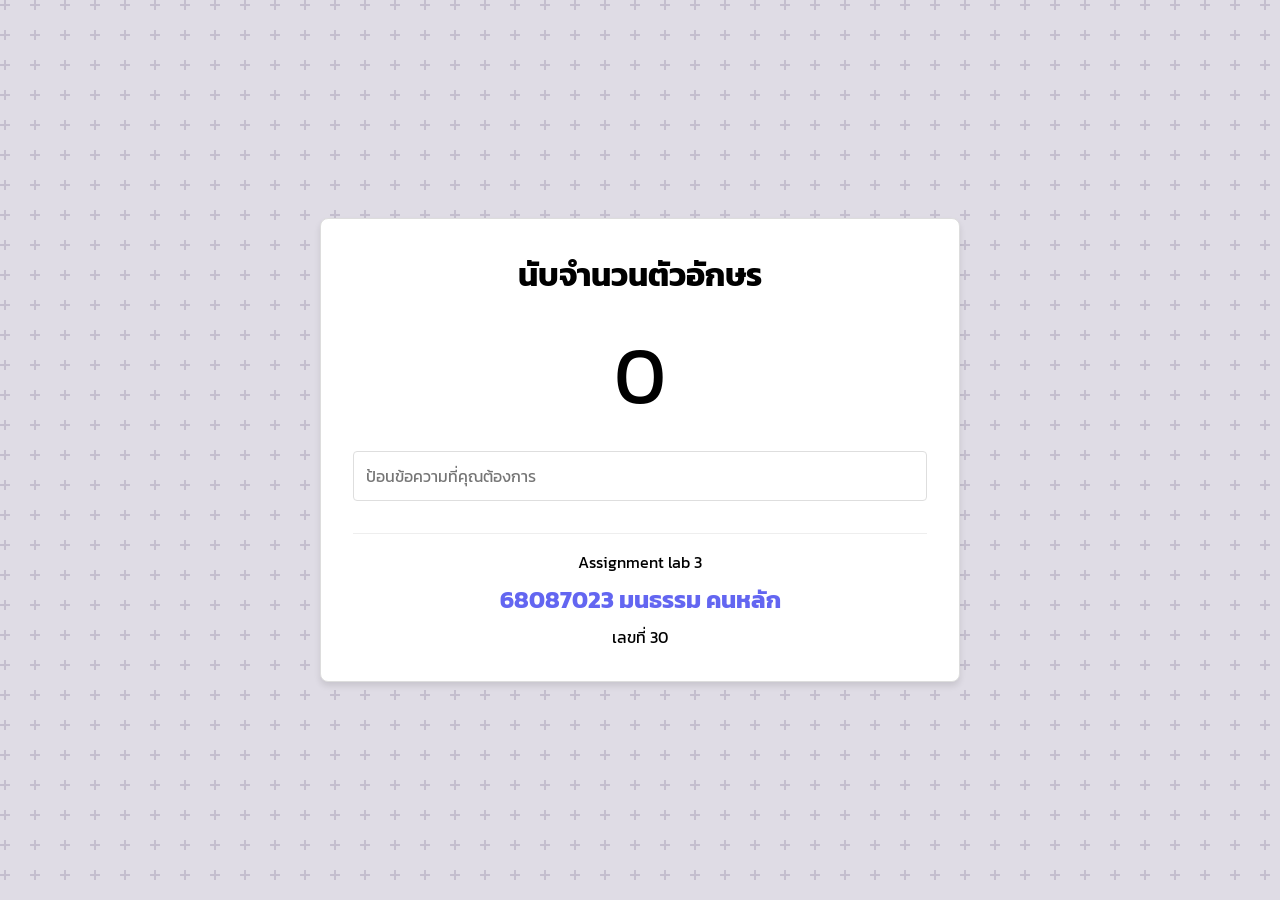
<file: Lab3/L3_68087023.html>
<!DOCTYPE html>
<html lang="en">
<head>
    <meta charset="UTF-8">
    <meta http-equiv="X-UA-Compatible" content="IE=edge">
    <meta name="viewport" content="width=device-width, initial-scale=1.0">
    <title>Assignment 3 - 68087023</title>
    <link rel="stylesheet" href="L3_68087023.css">
</head>
<body>
    <div class="container">
        <h1>นับจำนวนตัวอักษร</h1>
        <span class="count">0</span>
        <input type="text" placeholder="ป้อนข้อความที่คุณต้องการ">
        
        <div class="assignment-info">
            <p>Assignment lab 3</p>
            <h2>68087023 มนธรรม คนหลัก</h2>
            <p>เลขที่ 30</p> 
        </div>
    </div>

    <script src="L3_68087023.js"></script>
</body>
</html>
</file>
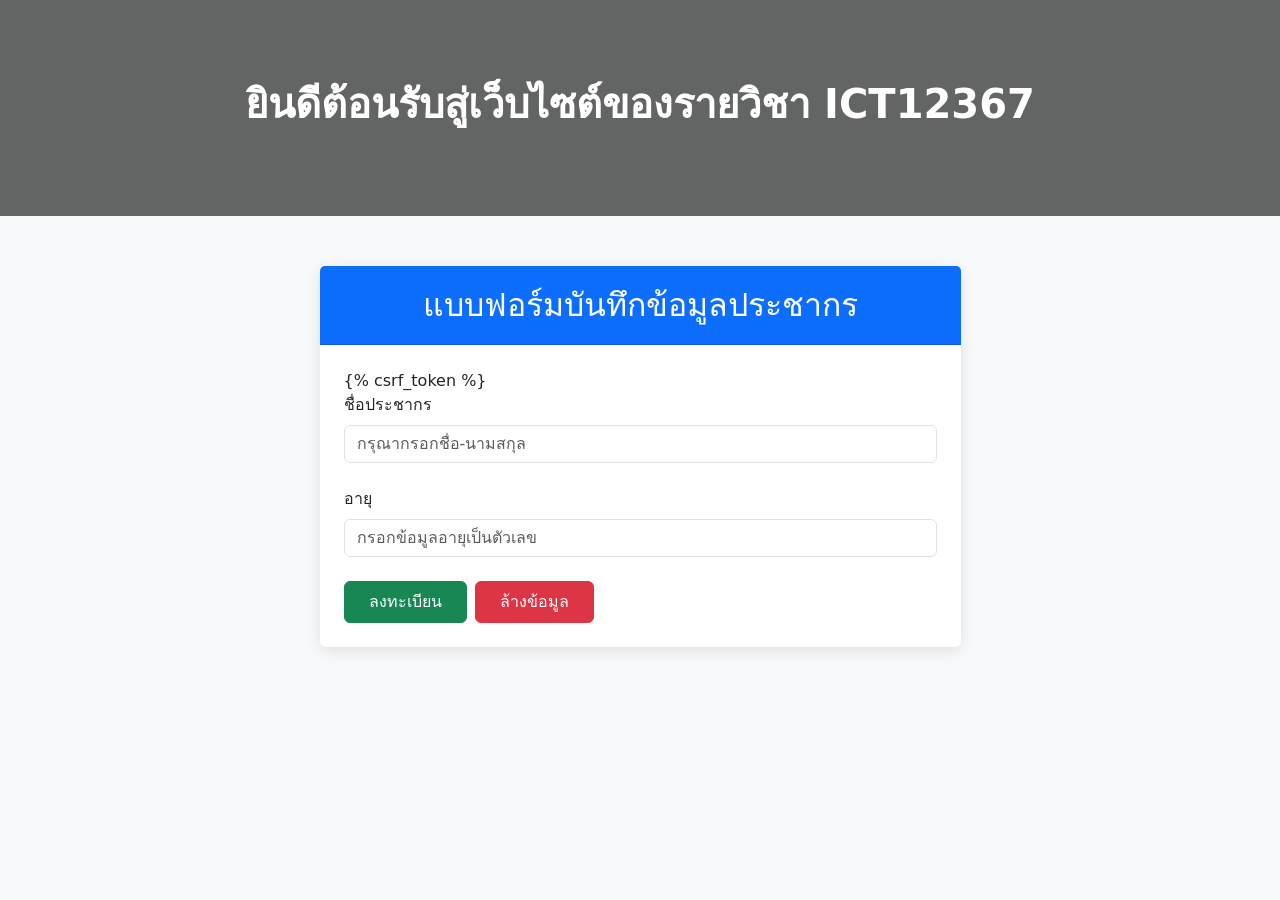
<file: Lab 11/myapp/templates/form.html>
<!DOCTYPE html>
<html lang="th">
<head>
    <meta charset="UTF-8">
    <meta name="viewport" content="width=device-width, initial-scale=1.0">
    <title>แบบฟอร์มบันทึกข้อมูลประชากร</title>
    <link href="https://cdn.jsdelivr.net/npm/bootstrap@5.3.3/dist/css/bootstrap.min.css" rel="stylesheet">
    <style>
        /* สร้างแบนเนอร์รูปภาพด้านบน */
        .hero-banner {
            /* ดึงรูปภาพเฟืองมาเป็นพื้นหลัง (ถ้ามีไฟล์รูปของอาจารย์ สามารถเปลี่ยนลิงก์ตรงนี้ได้) */
            background-image: linear-gradient(rgba(0, 0, 0, 0.6), rgba(0, 0, 0, 0.6)), url('https://images.unsplash.com/photo-1581091226825-a6a2a5aee158?q=80&w=2000&auto=format&fit=crop');
            background-size: cover;
            background-position: center;
            color: white;
            padding: 80px 0;
            margin-bottom: 50px;
        }
        /* ตกแต่งการ์ดฟอร์มให้มีเงาและหัวสีฟ้า */
        .custom-card {
            border: none;
            box-shadow: 0 4px 15px rgba(0,0,0,0.1);
        }
        .custom-header {
            background-color: #0d6efd; /* สีฟ้าสว่างแบบในรูป */
            color: white;
            padding: 20px;
        }
    </style>
</head>
<body class="bg-light">

    <div class="hero-banner text-center">
        <h1 class="fw-bold">ยินดีต้อนรับสู่เว็บไซต์ของรายวิชา ICT12367</h1>
    </div>

    <div class="container">
        <div class="row justify-content-center">
            <div class="col-md-7">
                <div class="card custom-card">
                    <div class="card-header custom-header">
                        <h2 class="text-center mb-0">แบบฟอร์มบันทึกข้อมูลประชากร</h2>
                    </div>
                    <div class="card-body p-4">
                        
                        <form method="post" action="/form/">
                            {% csrf_token %}
                            <div class="mb-4">
                                <label for="name" class="form-label">ชื่อประชากร</label>
                                <input type="text" class="form-control" name="name" placeholder="กรุณากรอกชื่อ-นามสกุล" required>
                            </div>
                            <div class="mb-4">
                                <label for="age" class="form-label">อายุ</label>
                                <input type="number" class="form-control" name="age" placeholder="กรอกข้อมูลอายุเป็นตัวเลข" required>
                            </div>
                            <div class="d-flex gap-2">
                                <button type="submit" class="btn btn-success px-4 py-2">ลงทะเบียน</button>
                                <button type="reset" class="btn btn-danger px-4 py-2">ล้างข้อมูล</button>
                            </div>
                        </form>

                    </div>
                </div>
            </div>
        </div>
    </div>

</body>
</html>
</file>
<file: Lab3/L3_68087023.css>
/* ใช้การ import แทน link ตามเงื่อนไข  */
@import url('https://fonts.googleapis.com/css2?family=Kanit:ital,wght@0,400;1,100&display=swap');

* {
    margin: 0;
    padding: 0;
    box-sizing: border-box;
    font-family: 'Kanit', sans-serif; /* กำหนด Font Family [cite: 42] */
}

body {
    display: flex;
    flex-direction: column;
    align-items: center;
    justify-content: center;
    min-height: 100vh;
    margin: 0;
    /* เปลี่ยนสีพื้นหลังเป็นรูปภาพจาก heropatterns ตามโจทย์ [cite: 9, 10] */
    background-color: #dfdce5;
    background-image: url("data:image/svg+xml,%3Csvg width='60' height='60' viewBox='0 0 60 60' xmlns='http://www.w3.org/2000/svg'%3E%3Cg fill='none' fill-rule='evenodd'%3E%3Cg fill='%239C92AC' fill-opacity='0.4'%3E%3Cpath d='M36 34v-4h-2v4h-4v2h4v4h2v-4h4v-2h-4zm0-30V0h-2v4h-4v2h4v4h2V6h4V4h-4zM6 34v-4H4v4H0v2h4v4h2v-4h4v-2H6zM6 4V0H4v4H0v2h4v4h2V6h4V4H6z'/%3E%3C/g%3E%3C/g%3E%3C/svg%3E");
}

.container {
    width: 40rem;
    padding: 2rem;
    background: white;
    text-align: center;
    border-radius: 8px;
    border: 1px solid #ddd;
    box-shadow: 0 4px 6px rgba(0,0,0,0.1);
}

.count {
    font-size: 5rem;
    display: block;
    margin: 1rem 0;
}

input[type="text"] {
    display: block;
    width: 100%;
    font-size: 16px;
    padding: 12px;
    border: 1px solid #dedede;
    border-radius: 4px;
    outline: none;
}

.assignment-info {
    margin-top: 2rem;
    border-top: 1px solid #eee;
    padding-top: 1rem;
}

/* กำหนดสีตัวอักษรของ H2 เป็นสีอะไรก็ได้ตามใจชอบ [cite: 8] */
.assignment-info h2 {
    color: #6366f1; /* ตัวอย่าง: เปลี่ยนเป็นสีม่วง Indigo */
    margin: 0.5rem 0;
}
</file>
